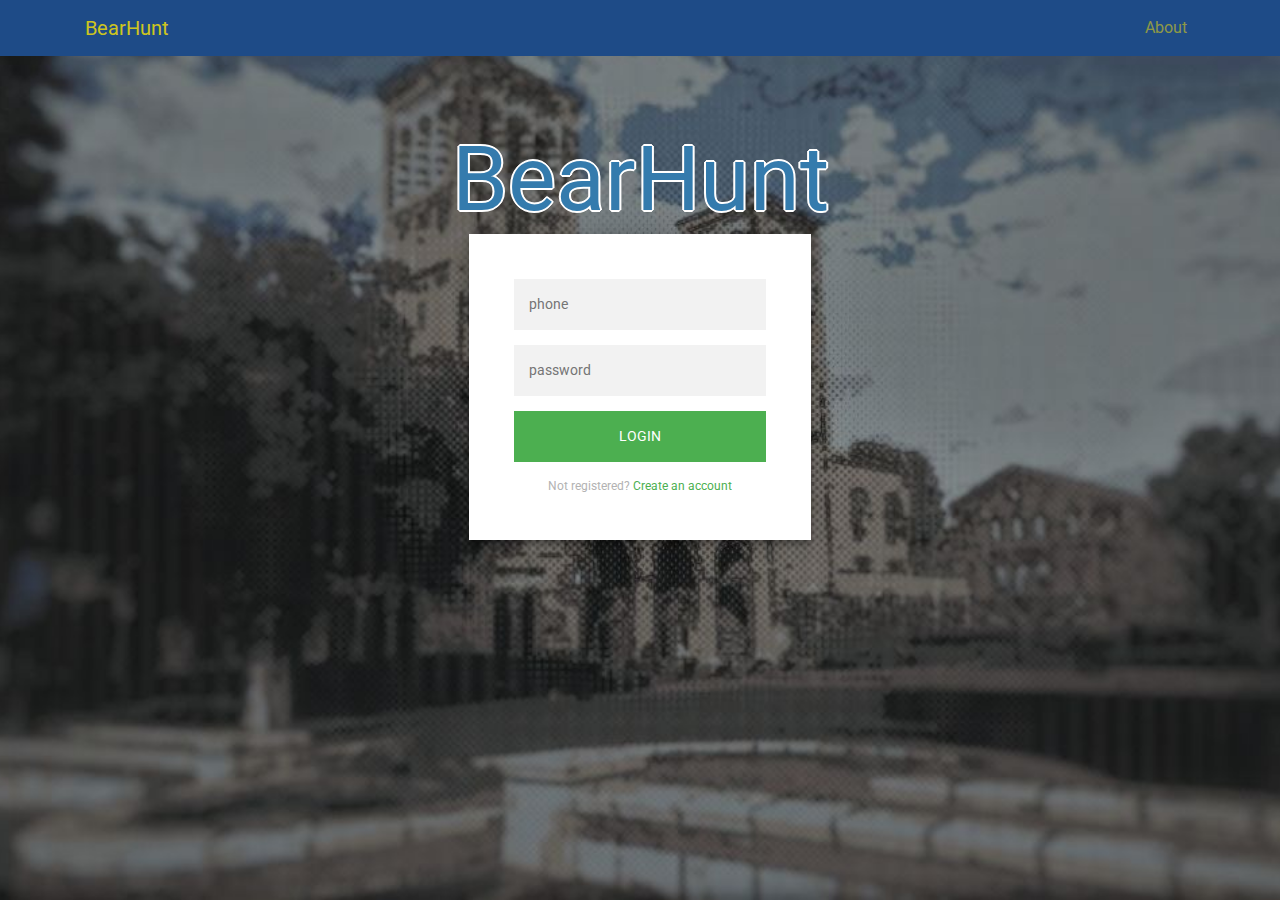
<file: index.html>
<!DOCTYPE html>
<html lang="en">

  <head>
<!-- Global site tag (gtag.js) - Google Analytics -->
<script async src="https://www.googletagmanager.com/gtag/js?id=UA-120520204-1"></script>
<script>
  window.dataLayer = window.dataLayer || [];
  function gtag(){dataLayer.push(arguments);}
  gtag('js', new Date());

  gtag('config', 'UA-120520204-1');
</script>

    <meta charset="utf-8">
    <meta name="viewport" content="width=device-width, initial-scale=1, shrink-to-fit=no">
    <meta name="description" content="">
    <meta name="author" content="">
    <link rel="shortcut icon" href="./img/favicon.ico">
    <title>BearHunt</title>

    <!-- Bootstrap core CSS -->
    <link href="vendor/bootstrap/css/bootstrap.min.css" rel="stylesheet">

    <!-- Custom styles for this template -->
    <link href="css/full.css" rel="stylesheet">
    <link href="css/login.css" rel="stylesheet">

  </head>

  <body>

    <!-- Navigation -->
    <nav class="navbar navbar-expand-md navbar-custom fixed-top" id="navbar">
      <div class="container">
        <a class="navbar-brand active" href="./index.html">BearHunt</a>
        <button class="navbar-toggler" type="button" data-toggle="collapse" data-target="#navbarResponsive" aria-controls="navbarResponsive" aria-expanded="false" aria-label="Toggle navigation">
          <span class="navbar-toggler-icon"></span>
        </button>
        <div class="collapse navbar-collapse" id="navbarResponsive">
          <ul class="navbar-nav ml-auto">
            <li class="nav-item" id="about">
              <a class="nav-link" href="./about.html">About</a>
            </li>
            <li class="nav-item logged" id ="capture">
              <a class="nav-link" href="./capture.html">Capture Photo</a>
            </li>
            <li class="nav-item logged" id="gallery">
              <a class="nav-link" href="./gallery.html">Gallery</a>
            </li>
            <li class="nav-item logged" id="map">
              <a class="nav-link" href="./map.html">Map</a>
            </li>
            <li class="nav-item logged" id="logout" onclick="">
              <a class="nav-link" href="./logout.html">Logout</a>
            </li>
          </ul>
        </div>
      </div>
    </nav>

    <!-- Page Content -->
    <div>
      <div class="home-text text">
        BearHunt
      </div>

      <div class="login-page">
        <!-- alerts -->
        <div class="alert alert-warning alert-dismissible" role="alert" id="user-login">
          <button type="button" class="close" aria-label="Close" onclick="dismissLoginAlert()">
            <span aria-hidden="true">&times;</span>
          </button>
        </div>
        <div class="alert alert-warning alert-dismissible" role="alert" id="user-creation">
          <button type="button" class="close" aria-label="Close" onclick="dismissCreationAlert()">
            <span aria-hidden="true">&times;</span>
          </button>
        </div>

        <!-- login form -->
        <div class="form">
          <form class="register-form">
            <input type="text" id="uname" placeholder="phone"/>
            <input type="password" id="pwd" placeholder="password"/>
            <input type="text" id="emailadd" placeholder="email address"/>
            <button id="create" type="submit">create</button>
            <p class="message">Already registered? <a href="#">Sign In</a></p>
          </form>
          <form class="login-form">
            <input type="text" id="loginname"placeholder="phone"/>
            <input type="password" id="loginpassword" placeholder="password"/>
            <button id="login" type="submit">login</button>
            <p class="message">Not registered? <a href="#">Create an account</a></p>
          </form>
        </div>
      </div>
    </div>


    <!-- Bootstrap core JavaScript -->
    <script src="vendor/jquery/jquery.min.js"></script>
    <script src="vendor/bootstrap/js/bootstrap.bundle.min.js"></script>
    <script type="text/JavaScript" src="js/toggle-display.js"></script>
    <script src="js/login.js"></script>
  </body>

</html>
</file>
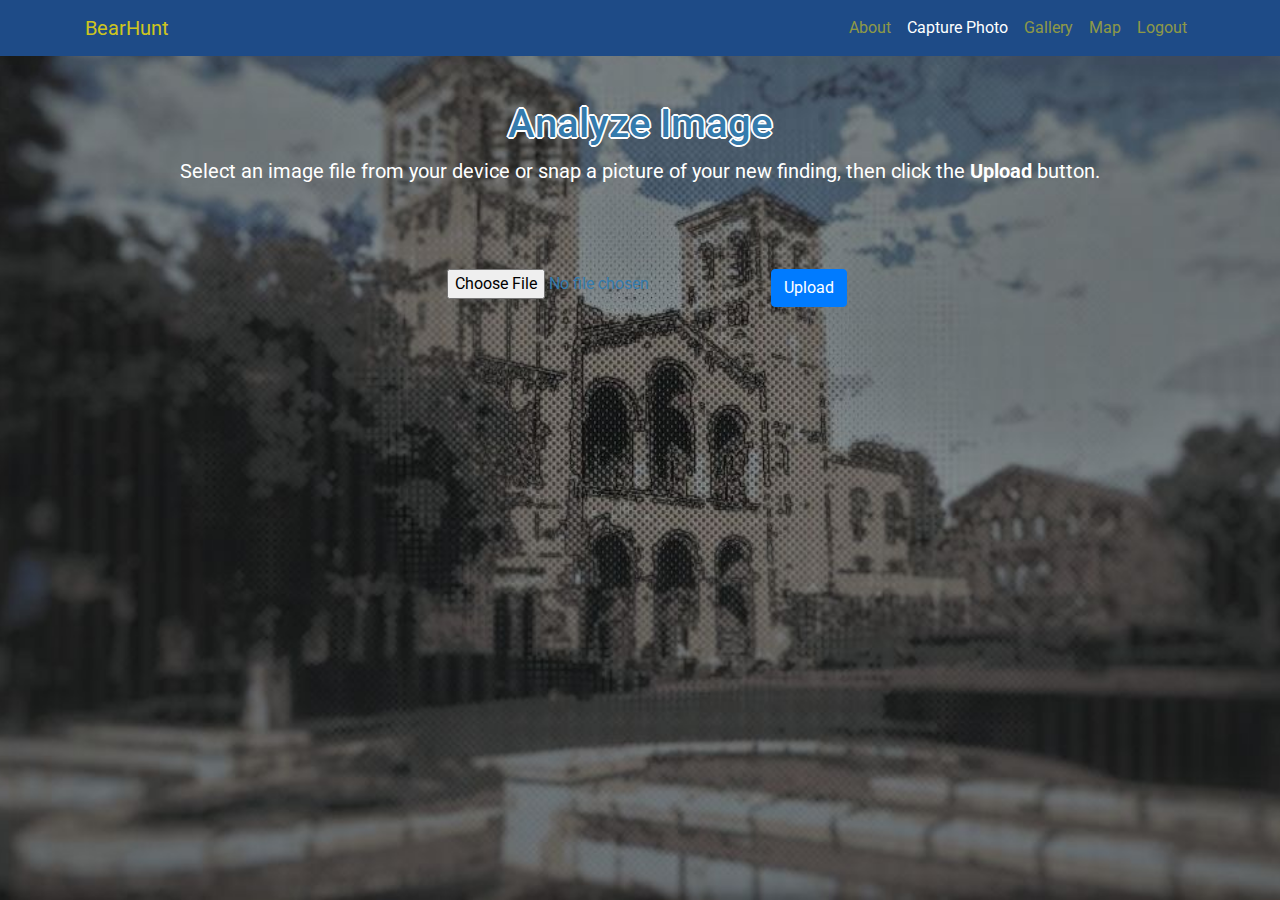
<file: capture.html>
<!DOCTYPE html>
<html lang="en">

  <head>
    <script>
  window.dataLayer = window.dataLayer || [];
  function gtag(){dataLayer.push(arguments);}
  gtag('js', new Date());

  gtag('config', 'UA-120520204-1');
</script>

    <meta charset="utf-8">
    <meta name="viewport" content="width=device-width, initial-scale=1, shrink-to-fit=no">
    <meta name="description" content="">
    <meta name="author" content="">
    <link rel="shortcut icon" href="./img/favicon.ico">

    <title>BearHunt</title>

    <!-- Bootstrap core CSS -->
    <link href="vendor/bootstrap/css/bootstrap.min.css" rel="stylesheet">

    <!-- Custom styles for this template -->
    <link href="css/full.css" rel="stylesheet">

<!-- Global site tag (gtag.js) - Google Analytics -->
<script async src="https://www.googletagmanager.com/gtag/js?id=UA-120520204-1"></script>

  </head>

  <body>

    <!-- Navigation -->
    <nav class="navbar navbar-expand-md navbar-custom fixed-top">
      <div class="container">
        <a class="navbar-brand" href="./index.html">BearHunt</a>
        <button class="navbar-toggler" type="button" data-toggle="collapse" data-target="#navbarResponsive" aria-controls="navbarResponsive" aria-expanded="false" aria-label="Toggle navigation">
          <span class="navbar-toggler-icon"></span>
        </button>
        <div class="collapse navbar-collapse" id="navbarResponsive">
          <ul class="navbar-nav ml-auto">
            <li class="nav-item">
              <a class="nav-link" href="./about.html">About</a>
            </li>
            <li class="nav-item active">
              <a class="nav-link" href="./capture.html">Capture Photo</a>
            </li>
            <li class="nav-item">
              <a class="nav-link" href="./gallery.html">Gallery</a>
            </li>
            <li class="nav-item">
              <a class="nav-link" href="./map.html">Map</a>
            </li>
            <li class="nav-item">
              <a class="nav-link" href="./logout.html">Logout</a>
            </li>
          </ul>
        </div>
      </div>
    </nav>

    <!-- Page Content -->
    <div class="row capture-text text">
        <div class="col-lg-10 mx-auto">

          <h1>Analyze Image</h1>
            <p class="capture-message">
              Select an image file from your device or snap a picture of your new finding, then click the <strong>Upload</strong> button.
            </p>

            <br><br>

           <label class="btn btn-default btn-file">
                <input id="file_input" type="file">
           </label>
          <button id="file_submit" class="btn btn-primary">Upload</button>

            <br><br>
            <div class="d-flex flex-row flex-wrap justify-content-center">
                <div class="p-2">
                    <div class="card" id="img-card" style="display:none;">
                        <div class="card-body">
                          <h5 class="card-title" style="color:black">Source Image</h5>
                          <img id="sourceImage" width="350px" />
                        </div>
                    </div>
                </div>
                <div class="p-2">
                    <div class="card" id="text-card" style="display:none;">
                        <div class="card-body">
                          <h5 class="card-title" style="color:black">Image Text</h5>
                          <p class="card-text" style="color:black" id="textTextArea"></p>
                        </div>
                      </div>
                      <br><br>
                      <div class="card" id="desc-card" style="display:none;">
                          <div class="card-body">
                            <h5 class="card-title" style="color:black">Image Description</h5>
                            <p class="card-text" style="color:black" id="descriptionTextArea"></p>
                            <p class="card-text" id="foundItem"></p>
                          </div>
                        </div>
                  </div>

            </div>
        </div>
    </div>

    <!-- Bootstrap core JavaScript -->
    <script src="vendor/jquery/jquery.min.js"></script>
    <script src="vendor/bootstrap/js/bootstrap.bundle.min.js"></script>
    <script src="js/analysis.js"></script>
    <script src="js/getNumber.js"></script>


  </body>

</html>
</file>
<file: css/full.css>
@import url(https://fonts.googleapis.com/css?family=Roboto:300);

html, body {
  background: url("../img/comic-moar-color.jpg") no-repeat center center fixed;
  -webkit-background-size: cover;
  -moz-background-size: cover;
  background-size: cover;
  -o-background-size: cover;
  height: 100vh;
}

.text {
  color: #347bad;
  font-family: "Roboto", sans serif;
  text-shadow: 2px 0 0 #fff, -2px 0 0 #fff, 0 2px 0 #fff, 0 -2px 0 #fff, 1px 1px #fff, -1px -1px 0 #fff, 1px -1px 0 #fff, -1px 1px 0 #fff;
	text-align: center;
	vertical-align: middle;
}

.home-text {
	font-size: 90px;
	line-height: 90px;
	padding-top: 15vh;
}
.about-text {
	font-size: 40px;
	padding-top: 200px;
}
.map-text {
	font-size: 40px;
}

.gallery-text {
	font-size: 40px;
	font-family: "Roboto", sans serif;
	text-align: center;
	vertical-align: middle;
	text-shadow: 2px 0 0 #fff, -2px 0 0 #fff, 0 2px 0 #fff, 0 -2px 0 #fff, 1px 1px #fff, -1px -1px 0 #fff, 1px -1px 0 #fff, -1px 1px 0 #fff;
}
.gallery-container {
	padding-top: 100px;
}
.gallery-image {
	width: 400px;
	height: auto;
}
.gallery-recent-image {
	font-size: 20px;
	font-family: "Roboto", sans serif;
	text-align: center;
	vertical-align: middle;
	color: white;
}

.capture-text {
	font-size: 20px;
	padding-top: 100px;
}

.capture-message {
  color: #fff;
  text-shadow: none;
}

.navbar-custom {
    background-color: #1e4b87;
}
/* change the brand and text color */
.navbar-custom .navbar-brand,
.navbar-custom .navbar-text {
    color: rgba(255,232,0,.8);
}
/* change the link color */
.navbar-custom .navbar-nav .nav-link {
    color: rgba(255,232,0,.5);
}
/* change the color of active or hovered links */
.navbar-custom .nav-item.active .nav-link,
.navbar-custom .nav-item:hover .nav-link {
    color: #ffffff;
}

.logo {
  height: 55vh;
}

.navbar-toggler {
  background-color: #0f3f77;
}

.navbar-toggler-icon {
background-image:url("data:image/svg+xml;charset=utf8,%3Csvg viewBox='0 0 30 30' xmlns='http://www.w3.org/2000/svg'%3E%3Cpath stroke='rgba(255, 232, 0,0.5)' stroke-width='2' stroke-linecap='round' stroke-miterlimit='10' d='M4 7h22M4 15h22M4 23h22'/%3E%3C/svg%3E")
}

/* https://cdn.vox-cdn.com/thumbor/0Wg8nw-3UCsAsVCRoqjPkku4vQM=/0x0:6115x4081/1200x800/filters:focal(2569x1552:3547x2530)/cdn.vox-cdn.com/uploads/chorus_image/image/57059063/shutterstock_560011798.0.jpg */
</file>
<file: css/login.css>
@import url(https://fonts.googleapis.com/css?family=Roboto:300);

.logged {
  display: none;
}

.login-page {
  width: 360px;
  padding: 1vh;
  margin: auto;
}

.alert {
  display: none;
}

.form {
  position: relative;
  z-index: 1;
  background: #FFFFFF;
  max-width: 360px;
  margin: 0 auto 100px;
  padding: 45px;
  text-align: center;
  box-shadow: 0 0 20px 0 rgba(0, 0, 0, 0.2), 0 5px 5px 0 rgba(0, 0, 0, 0.24);
}
.form input {
  font-family: "Roboto", sans-serif;
  outline: 0;
  background: #f2f2f2;
  width: 100%;
  border: 0;
  margin: 0 0 15px;
  padding: 15px;
  box-sizing: border-box;
  font-size: 14px;
}
.form button {
  font-family: "Roboto", sans-serif;
  text-transform: uppercase;
  outline: 0;
  background: #4CAF50;
  width: 100%;
  border: 0;
  padding: 15px;
  color: #FFFFFF;
  font-size: 14px;
  -webkit-transition: all 0.3 ease;
  transition: all 0.3 ease;
  cursor: pointer;
}
.form button:hover,.form button:active,.form button:focus {
  background: #43A047;
}
.form .message {
  margin: 15px 0 0;
  color: #b3b3b3;
  font-size: 12px;
}
.form .message a {
  color: #4CAF50;
  text-decoration: none;
}
.form .register-form {
  display: none;
}
/*.container {
  position: relative;
  z-index: 1;
  max-width: 300px;
  margin: 0 auto;
}
.container:before, .container:after {
  content: "";
  display: block;
  clear: both;
}
.container .info {
  margin: 50px auto;
  text-align: center;
}
.container .info h1 {
  margin: 0 0 15px;
  padding: 0;
  font-size: 36px;
  font-weight: 300;
  color: #1a1a1a;
}
.container .info span {
  color: #4d4d4d;
  font-size: 12px;
}
.container .info span a {
  color: #000000;
  text-decoration: none;
}
.container .info span .fa {
  color: #EF3B3A;
}*/
</file>
